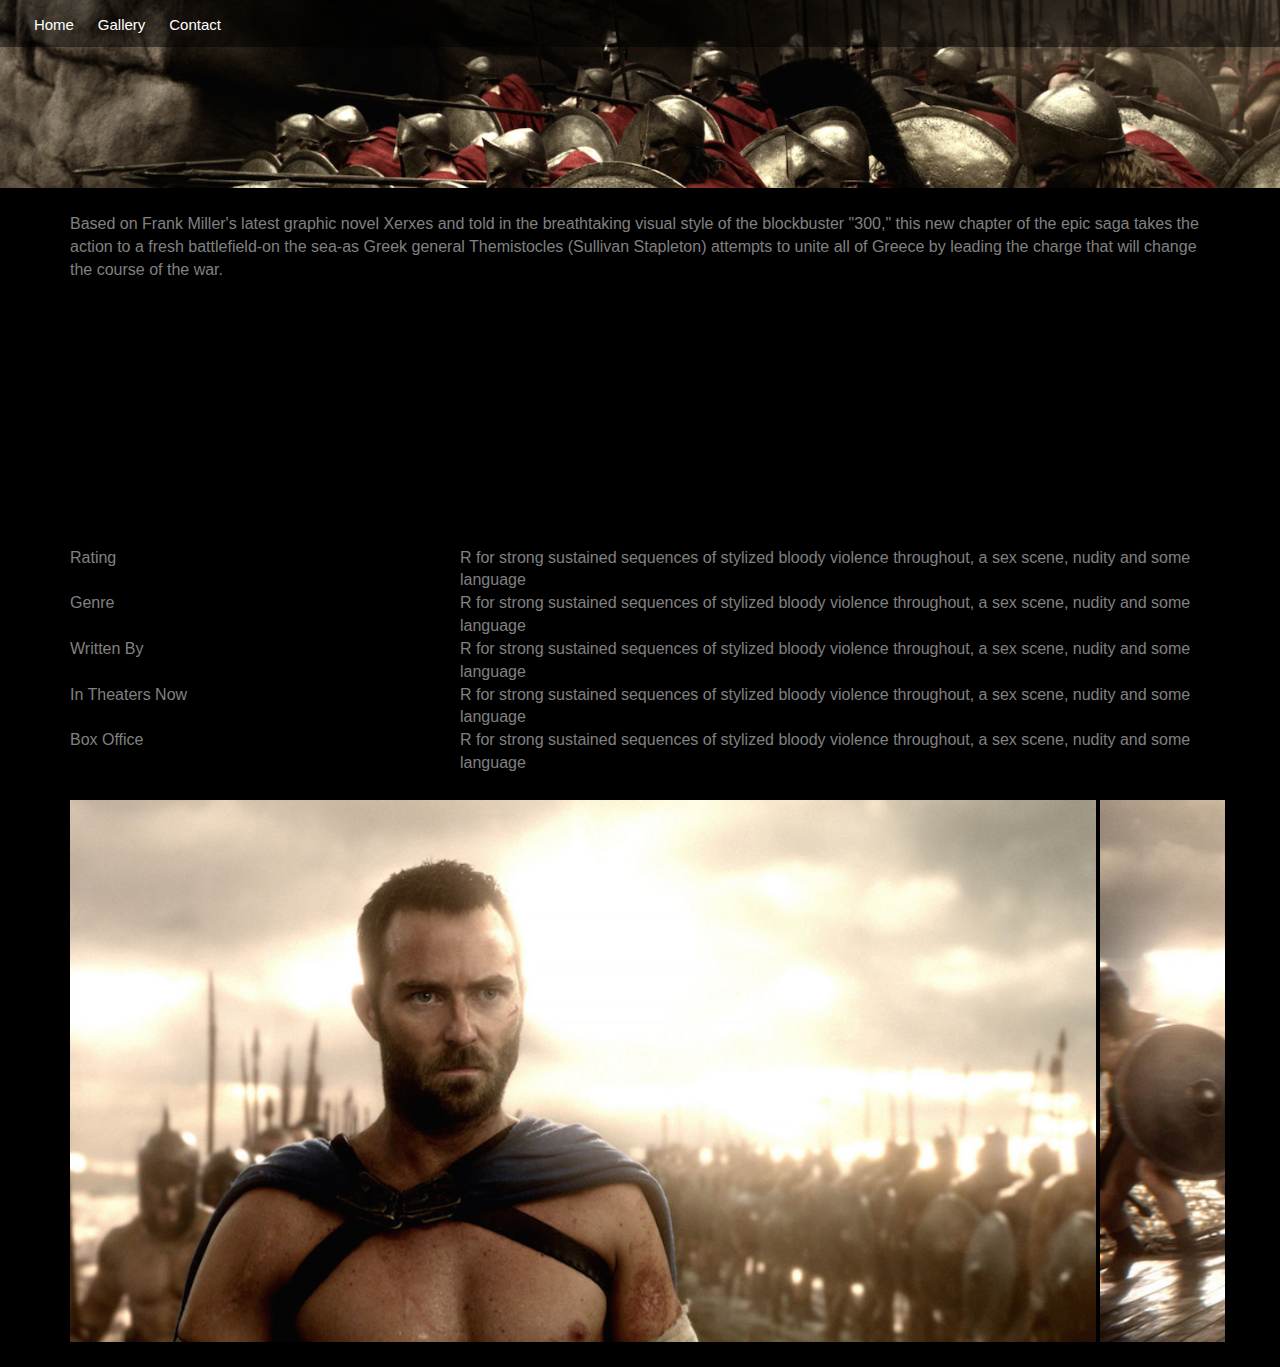
<file: 300MoviesLab_week1/index.html>
<!DOCTYPE html>
<html>
  <head>
    <!-- Required to properly zoom the viewport on mobile. -->
    <meta name="viewport" content="width=device-width, initial-scale=1">

    <title>300: Rise of an Empire</title>

    <!-- Bootstrap core CSS -->
    <link rel="stylesheet" href="https://maxcdn.bootstrapcdn.com/bootstrap/3.3.4/css/bootstrap.min.css">

    <!-- Application CSS and fonts -->
    <link rel="stylesheet" href="assets/main.css">
  </head>

  <body>
    <!-- Navigational header -->
    <div id="nav-header">
      <span></span>
      <span><a href="index.html">Home</a></span>
      <span><a href="#">Gallery</a></span>
      <span><a href="#">Contact</a></span>
    </div>

    <!-- Hero poster image -->
    <div id="hero"></div>

    <div id="movies-container" class="container">

      <!-- Narrative row -->
      <div class="row spacer narrative">
        <div class="col-xs-12">Based on Frank Miller's latest graphic novel Xerxes and told in the breathtaking visual style of the blockbuster "300," this new chapter of the epic saga takes the action to a fresh battlefield-on the sea-as Greek general Themistocles (Sullivan Stapleton) attempts to unite all of Greece by leading the charge that will change the course of the war.</div>
      </div>

      <!-- YouTube player row. Replace the ID 'G3Rzy7YqUVU' with a YouTube ID of your choosing. -->
      <div class="row spacer">
        <div class="col-xs-12">
          <iframe id="ytplayer" type="text/html" src="http://www.youtube.com/embed/G3Rzy7YqUVU?controls=0&showinfo=0&origin=http://example.com" frameborder="0"></iframe>
        </div>
      </div>

      <!-- Production info table -->
      <div class="row spacer narrative">

        <!-- Rating row -->
        <div class="col-xs-12">
            <div class="row">
              <div class="col-xs-4">
                <div>Rating</div>
              </div>
              <div class="col-xs-8">
                <div>R for strong sustained sequences of stylized bloody violence throughout, a sex scene, nudity and some language</div>
              </div>
            </div>     
        </div>

        <!-- Genre row -->

         <div class="col-xs-12">
            <div class="row">
              <div class="col-xs-4">
                <div>Genre</div>
              </div>
              <div class="col-xs-8">
                <div>R for strong sustained sequences of stylized bloody violence throughout, a sex scene, nudity and some language</div>
              </div>
            </div>     
        </div>
        <!-- Written By row -->

         <div class="col-xs-12">
            <div class="row">
              <div class="col-xs-4">
                <div>Written By</div>
              </div>
              <div class="col-xs-8">
                <div>R for strong sustained sequences of stylized bloody violence throughout, a sex scene, nudity and some language</div>
              </div>
            </div>     
        </div>
        <!-- In Theaters row -->
         <div class="col-xs-12">
            <div class="row">
              <div class="col-xs-4">
                <div>In Theaters Now</div>
              </div>
              <div class="col-xs-8">
                <div>R for strong sustained sequences of stylized bloody violence throughout, a sex scene, nudity and some language</div>
              </div>
            </div>     
        </div>
        <!-- Box Office row -->

         <div class="col-xs-12">
            <div class="row">
              <div class="col-xs-4">
                <div>Box Office </div>
              </div>
              <div class="col-xs-8">
                <div>R for strong sustained sequences of stylized bloody violence throughout, a sex scene, nudity and some language</div>
              </div>
            </div>     
        </div>

      </div>

      <!-- Horizontal image gallery row. We'll discuss how this is styled in class next time. -->
      <div class="row spacer">
        <div class="gallery col-xs-12">
            <img src="assets/gallery1.jpg">
            <img src="assets/gallery2.jpg">
            <img src="assets/gallery3.jpg">
            <img src="assets/gallery4.jpg">
            <img src="assets/gallery5.jpg">
            <img src="assets/gallery6.jpg">
        </div>
      </div>

    </div>
  </body>
</html>
</file>
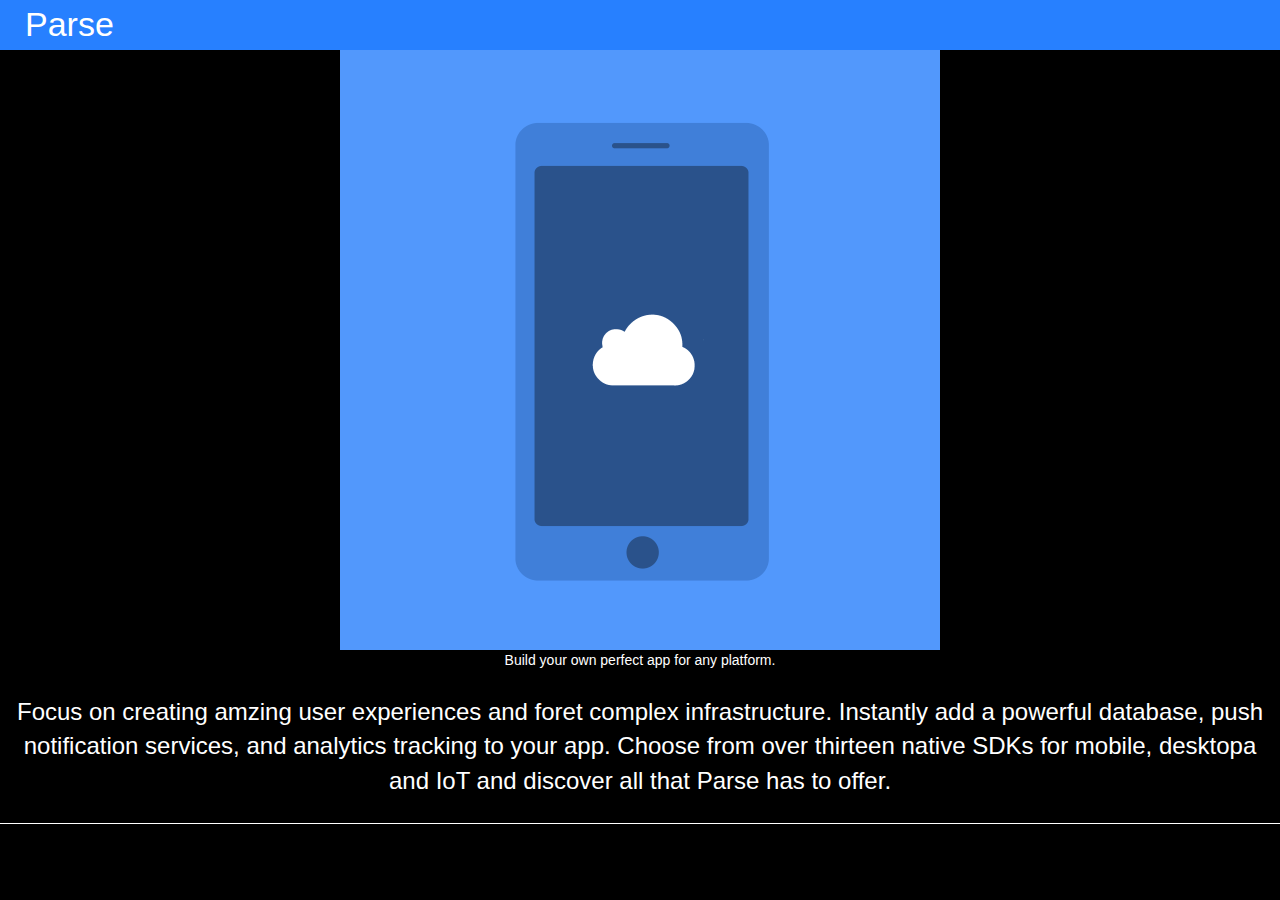
<file: parseProductLab_week2/index.html>
<!DOCTYPE html>
<html>
<head>
  <title>Parse-Product Lab2</title>
  <link rel="stylesheet" type="text/css" href="https://maxcdn.bootstrapcdn.com/bootstrap/3.3.4/css/bootstrap.min.css">
  <link rel="stylesheet" type="text/css" href="assets/main.css">
</head>
<body>
  <div id="nav-header">Parse</div>

  <div id="container main">
    <div class="row">
      <div class="col-xs-12 center">
        <img id="logo-image" src="assets/morph.gif">
      </div>
    </div>

<!-- New Row: Centered text styled by #headline-text -->
    <div class="row">
      <div id = "narraive-text" class="col-xs-12 center">
      Build your own perfect app for any platform.
   
      </div>
    </div>  

<!-- New Row: Centered text styld by #nararive-text -->
     <div class="row">
      <div class="col-xs-12 center" id="narrative-text">
      Focus on creating amzing user experiences and foret complex infrastructure. Instantly add a powerful database, push notification services, and analytics tracking to your app. Choose from over thirteen native SDKs for mobile, desktopa and IoT and discover all that Parse has to offer. 
  
      </div>
    </div>  
  </div> 
    <!-- New Container:  Centered text styled by #customer-container-->

    <div id="customer-container" class="container">
     <div class="center customers row">
      <div class="col-xs-4">
    
  
      </div>

      <div class="col-xs-4">
    
  
      </div>
      <div class="col-xs-4">
    
  
      </div>
    </div> 

  </div>

</body>
</html>
</file>
<file: 300MoviesLab_week1/assets/main.css>
/* Body Tag */
body {
  background-color: black;
  color: gray;
  font-weight: 300;
}

/* Nav Header */
#nav-header {
  position: absolute;
  width: 100%;
  height: 47px;
  background-color: rgba(0, 0, 0, .5);
}

/* All spans under #nav-header */
#nav-header > span {
  font-family: sans-serif;
  font-size: 15px;
  margin: 14px 10px;
  display: inline-block;
}

/* Visited links under #nav-header */
#nav-header > span > a, a:visited {
  color: white;
  text-decoration: none;
}

/* Hero poster */
#hero {
  background-image: url(300-hero.jpg);
  background-size: cover;
  height: 188px;
}

/* Text narrative */
.narrative {
  font-size: 16px;
}

/* YouTube player iFrame */
#ytplayer {
  width: 100%;
  height: 210px;
}

/* Horizontal image gallery */
.gallery {
  overflow-x: scroll;
  white-space: nowrap;
  -webkit-overflow-scrolling: touch;
  margin-bottom: 25px;
}

/* I want to have neighboring images peek through.
   All <img> elements underneath .gallery
   are shrunk to 90% width. */
.gallery > img {
  width: 90%;
}

.gallery::-webkit-scrollbar { 
  display: none; 
}

/* Apply this to all .row elements to create breathing room.*/
.spacer {
  margin-top: 25px;
}
</file>
<file: parseProductLab_week2/assets/main.css>
body {
  background-color: black;
  color: white;
}

.center {
  text-align: center;
}

#nav-header {
  background-color: #2780FF;
  height: 50px;
  font-size: 34px;
  font-weight: lighter;
  padding-left: 25px;
}

/* Visited links under #nav-header */
#nav-header a, a:visited {
  text-decoration: none;
}

#main-container {
  width: 100%;
  background-color: #5298fc;
}

#logo-image {
  width: 100%;
  max-width: 600px;
}

#headline-text {
  font-size: 30px;
  padding: 25px;
}

#narrative-text {
  font-size: 24px;
  font-weight: lighter;
  padding: 25px;
}

#testimony {
  font-size: 18px;
  color: #aaaaaa;
  margin: 20px 0;
}

#customer-container {
  background-color: white;
  width: 100%;
}

.customers img {
  padding: 25px 0;
  max-width: 100px;
}

.row-spacer {
  margin-top: 25px;
}

#footer {
  background-color: black;
  font-size: 18px;
  font-weight: lighter;
  color: white;
  width: 100%;
  padding: 20px;
}

#footer a {
  color: white;
  margin-left: 15px;
}
</file>
